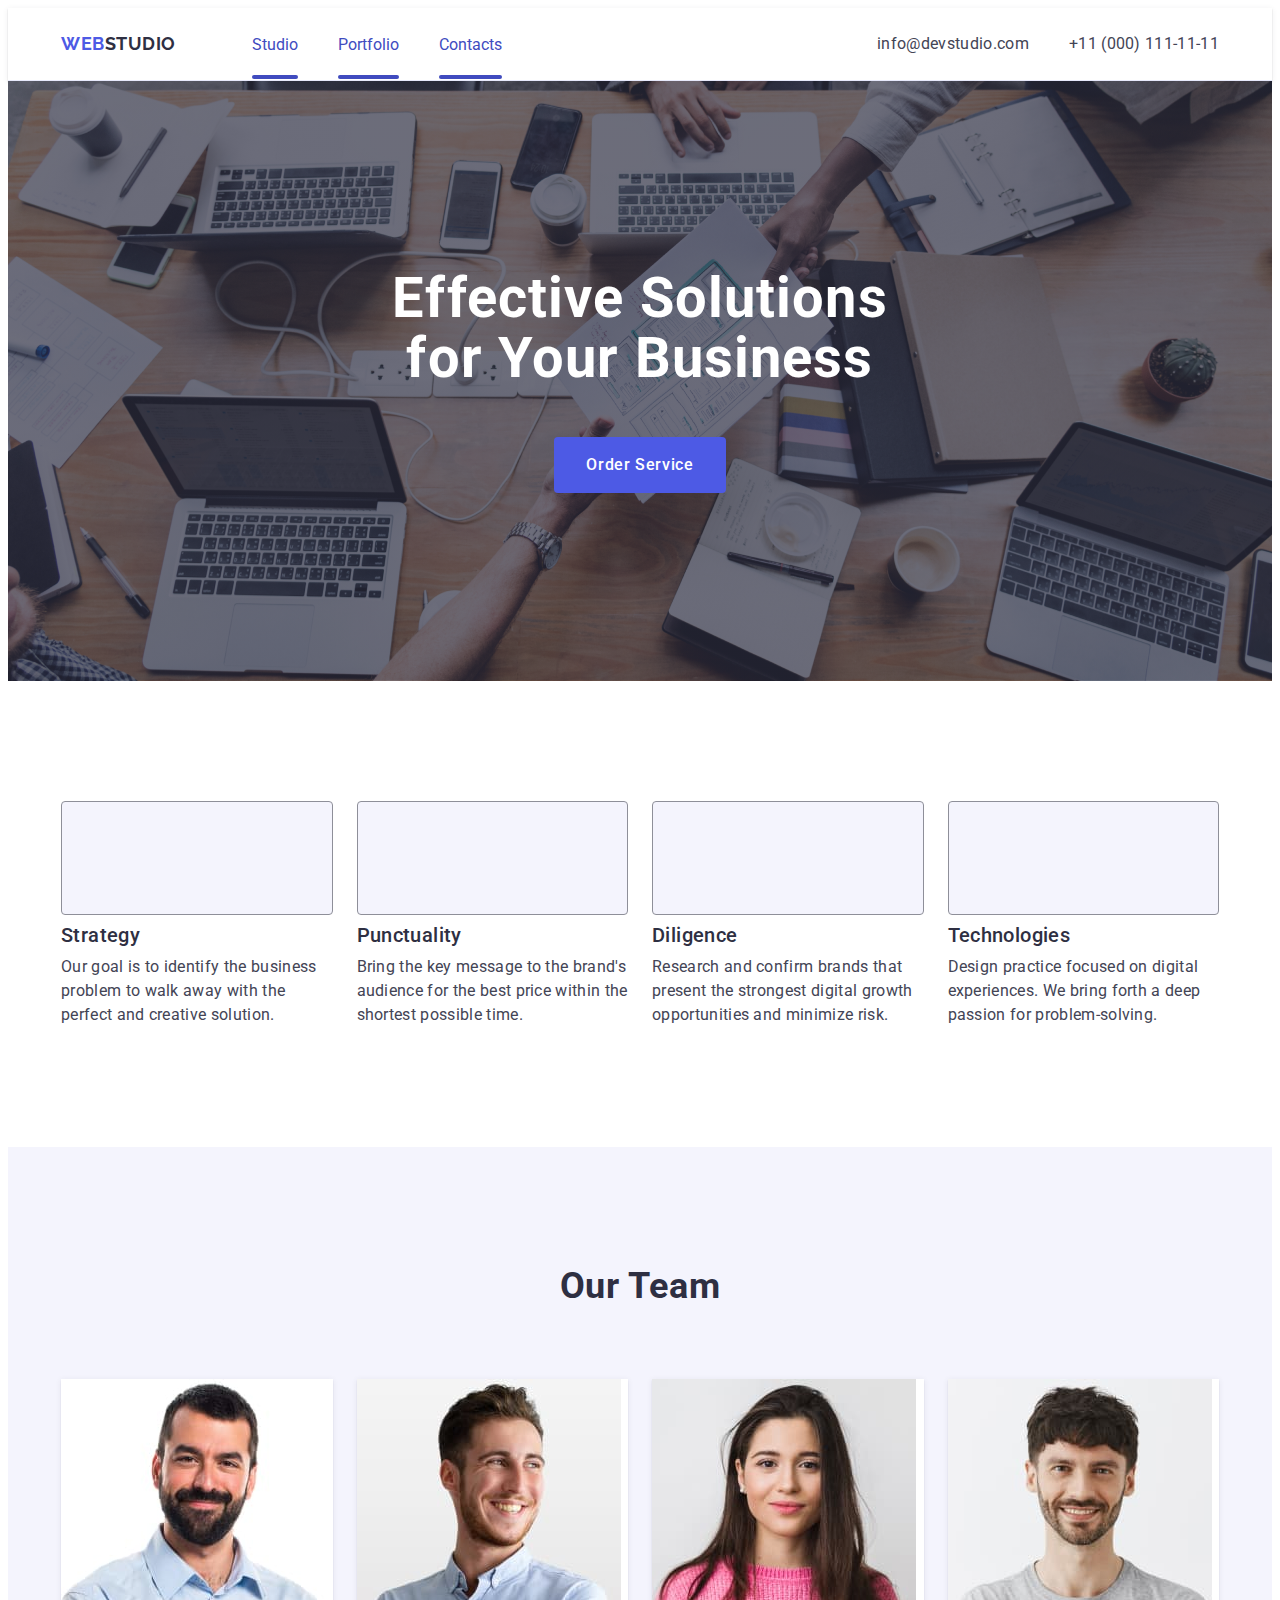
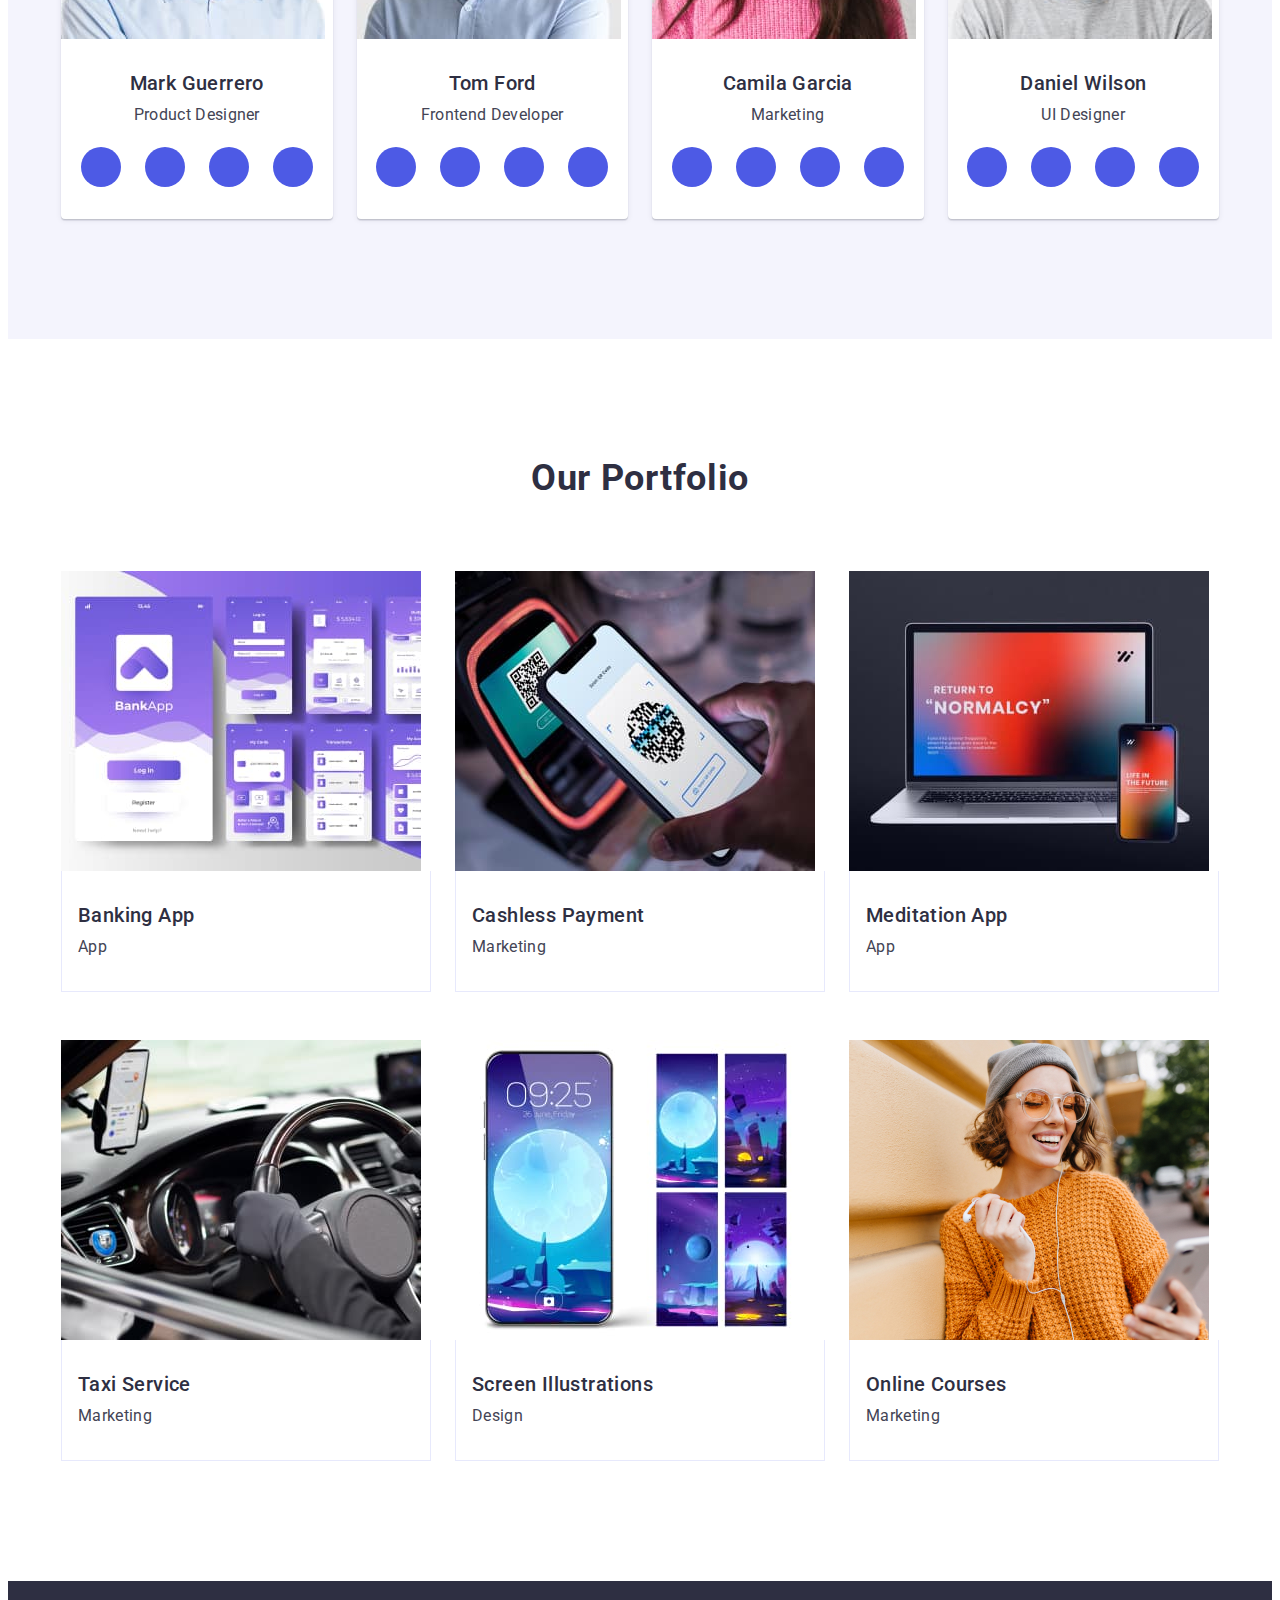
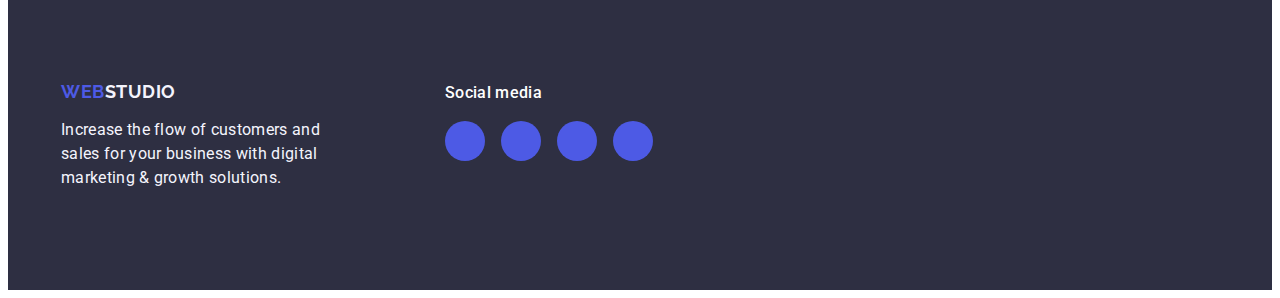
<file: index.html>
<!DOCTYPE html>
<html lang="en">
<head>
    <meta charset="UTF-8">
    <meta name="viewport" content="width=device-width, initial-scale=1.0">
    <title>Web Studio</title> 
    <link rel="preconnect" href="https://fonts.googleapis.com">
    <link rel="preconnect" href="https://fonts.gstatic.com" crossorigin>
    <link href="https://fonts.googleapis.com/css2?family=Roboto:ital,wght@0,400;0,500;0,700;1,400;1,500;1,700&display=swap" rel="stylesheet">
    <link rel="preconnect" href="https://fonts.googleapis.com">
    <link rel="preconnect" href="https://fonts.gstatic.com" crossorigin>
    <link href="https://fonts.googleapis.com/css2?family=Raleway:ital,wght@0,100..900;1,100..900&family=Roboto:ital,wght@0,700;1,700&display=swap" rel="stylesheet">
    <link rel="stylesheet" href="https://cdnjs.cloudflare.com/ajax/libs/modern-normalize/3.0.1/modern-normalize.min.css" integrity="sha512-q6WgHqiHlKyOqslT/lgBgodhd03Wp4BEqKeW6nNtlOY4quzyG3VoQKFrieaCeSnuVseNKRGpGeDU3qPmabCANg==" crossorigin="anonymous" referrerpolicy="no-referrer" />
    <link rel="stylesheet" href="css/styles.css" />
</head>

<body>
  <header class="headd">
    <div class="container header-container">
      <nav class="nvvv">
        <a href="./index.html" class="page-title">Web<span class="studio">Studio</span></a>
          <ul class="menuu">
            <li class="menufile-li-header"><a href="./index.html" class="menufiles">Studio</a></li>
            <li class="menufile-li-header"><a href="" class="menufiles">Portfolio</a></li>
            <li class="menufile-li-header"><a href="" class="menufiles">Contacts</a></li>
          </ul>
        </nav>
        <address class="addresss">
          <ul class="addr">
        <li><a href="mailto:info@devstudio.com" class="number">info@devstudio.com</a></li>
        <li><a href="tel:+110001111111" class="number">+11 (000) 111-11-11</a></li>
      </ul>
        </address>
      </div>
   </header>

  <main>
  <section class="sect">
    <div class="container">
  <h1 class="effective">Effective Solutions for Your Business</h1>
  <button type="button" class="but">Order Service</button>
  </div>
  </section>
  
  <section class="secttwo">
    <div class="container">
    <h2 class="visually-hidden">Benefits</h2>
  <ul class="secondpage">
  <li class="goals"><div class="icon-first-text">
  <svg class="page-logo-icon" width="64" height="64">
  <use href="./images/icons.svg#icon-antenna-1"></use>
</svg>
  </div>
  <h3 class="str">Strategy</h3>
  <p class="ggoal">Our goal is to identify the business problem to walk away with the perfect and creative solution.</p></li>
  <li class="goals">
    <div class="icon-first-text">
      <svg class="page-logo-icon" width="64" height="64">
      <use href="./images/icons.svg#icon-clock-1"></use>
    </svg>
      </div>
    <h3 class="str">Punctuality</h3>
  <p class="ggoal">Bring the key message to the brand's audience for the best price within the shortest possible time.</p></li>
  <li class="goals">
    <div class="icon-first-text">
      <svg class="page-logo-icon" width="64" height="64">
      <use href="./images/icons.svg#icon-diagram-1"></use>
    </svg>
      </div>
    <h3 class="str">Diligence</h3>
  <p class="ggoal">Research and confirm brands that present the strongest digital growth opportunities and minimize risk.</p></li>
  <li class="goals">
    <div class="icon-first-text">
      <svg class="page-logo-icon" width="64" height="64">
      <use href="./images/icons.svg#icon-astronaut-1"></use>
    </svg>
      </div>
    <h3 class="str">Technologies</h3>
  <p class="ggoal">Design practice focused on digital experiences. We bring forth a deep passion for problem-solving.</p></li>
 </ul>
</div>
  </section>

<section class="set">
  <div class="container">
  <h2 class="team">Our Team</h2>
 <ul class="teams">
 <li class="goteam"><img src="./images/tty.jpg"  width="264" alt="Mark Guerro"/>
 <div class="afff"><h3 class="teamgo">Mark Guerrero</h3>
 <p class="parag">Product Designer</p>

<ul class="icons-number-three">
<li class="social-media"><a href="" class="social-links">
  <svg class="page-logo-icon" width="16" height="16">
      <use href="./images/icons.svg#icon-instagram"></use>
    </svg>
</a>

</li>
<li class="social-media"><a href="" class="social-links">
  <svg class="page-logo-icon" width="16" height="16">
      <use href="./images/icons.svg#icon-twitter"></use>
    </svg>
</a>

</li>
<li class="social-media"><a href="" class="social-links">
  <svg class="page-logo-icon" width="16" height="16">
      <use href="./images/icons.svg#icon-facebook"></use>
    </svg>
</a>

</li>
<li class="social-media"><a href="" class="social-links">
  <svg class="page-logo-icon" width="16" height="16">
      <use href="./images/icons.svg#icon-linkedin"></use>
    </svg>
</a>

</li>
</ul>
</div></li>
 <li class="goteam"><img src="./images/Goit.jpg"  width="264" alt="Tom Ford" />
  <div class="afff"><h3 class="teamgo">Tom Ford</h3>
 <p class="parag">Frontend Developer</p>
 <ul class="icons-number-three">
  <li class="social-media"><a href="" class="social-links">
    <svg class="page-logo-icon" width="16" height="16">
        <use href="./images/icons.svg#icon-instagram"></use>
      </svg>
  </a>
  
  </li>
  <li class="social-media"><a href="" class="social-links">
    <svg class="page-logo-icon" width="16" height="16">
        <use href="./images/icons.svg#icon-twitter"></use>
      </svg>
  </a>
  
  </li>
  <li class="social-media"><a href="" class="social-links">
    <svg class="page-logo-icon" width="16" height="16">
        <use href="./images/icons.svg#icon-facebook"></use>
      </svg>
  </a>
  
  </li>
  <li class="social-media"><a href="" class="social-links">
    <svg class="page-logo-icon" width="16" height="16">
        <use href="./images/icons.svg#icon-linkedin"></use>
      </svg>
  </a>
  
  </li>
  </ul>
</div></li>
 <li class="goteam"><img src="./images/ggoo.jpg"  width="264" alt="Camila Garcia" />
  <div class="afff"><h3 class="teamgo">Camila Garcia</h3>
 <p class="parag">Marketing</p>
 <ul class="icons-number-three">
  <li class="social-media"><a href="" class="social-links">
    <svg class="page-logo-icon" width="16" height="16">
        <use href="./images/icons.svg#icon-instagram"></use>
      </svg>
  </a>
  
  </li>
  <li class="social-media"><a href="" class="social-links">
    <svg class="page-logo-icon" width="16" height="16">
        <use href="./images/icons.svg#icon-twitter"></use>
      </svg>
  </a>
  
  </li>
  <li class="social-media"><a href="" class="social-links">
    <svg class="page-logo-icon" width="16" height="16">
        <use href="./images/icons.svg#icon-facebook"></use>
      </svg>
  </a>
  
  </li>
  <li class="social-media"><a href="" class="social-links">
    <svg class="page-logo-icon" width="16" height="16">
        <use href="./images/icons.svg#icon-linkedin"></use>
      </svg>
  </a>
  
  </li>
  </ul>
</div></li>
 <li class="goteam"><img src="./images/ggo.jpg"  width="264" alt="Daniel Wilson" />
  <div class="afff"><h3 class="teamgo">Daniel Wilson</h3>
 <p class="parag">UI Designer</p>
 <ul class="icons-number-three">
  <li class="social-media"><a href="" class="social-links">
    <svg class="page-logo-icon" width="16" height="16">
        <use href="./images/icons.svg#icon-instagram"></use>
      </svg>
  </a>
  
  </li>
  <li class="social-media"><a href="" class="social-links">
    <svg class="page-logo-icon" width="16" height="16">
        <use href="./images/icons.svg#icon-twitter"></use>
      </svg>
  </a>
  
  </li>
  <li class="social-media"><a href="" class="social-links">
    <svg class="page-logo-icon" width="16" height="16">
        <use href="./images/icons.svg#icon-facebook"></use>
      </svg>
  </a>
  
  </li>
  <li class="social-media"><a href="" class="social-links">
    <svg class="page-logo-icon" width="16" height="16">
        <use href="./images/icons.svg#icon-linkedin"></use>
      </svg>
  </a>
  
  </li>
  </ul>
</div></li>
</ul>
</div>
 </section>
 <section class="secta">
  <div class="container">
    <h2  class="port">Our Portfolio</h2>
  <ul class="option">
<li class="pych">
  <div class="portfolio-items"><img src="./images/One.jpg"  width="360" alt="Banking App"/>
  <p class="hidden-text">
    14 Stylish and User-Friendly App Design Concepts · Task Manager App · Calorie Tracker App · Exotic Fruit Ecommerce App · Cloud Storage App
  </p>
  </div>
<div class="block"><h3 class="bank">Banking App</h3>
<p class="papp">App</p></div></li>
<li class="pych">
  <div class="portfolio-items"><img src="./images/two.jpg"  width="360" alt="Cashless Payment" />
    <p class="hidden-text">
      14 Stylish and User-Friendly App Design Concepts · Task Manager App · Calorie Tracker App · Exotic Fruit Ecommerce App · Cloud Storage App
    </p>
  </div>


  <div class="block"><h3 class="bank">Cashless Payment</h3>
<p class="papp">Marketing</p></div></li>
<li class="pych">
  
  <div class="portfolio-items"> <img src="./images/three.jpg"  width="360" alt="Meditation App" />
    <p class="hidden-text">
      14 Stylish and User-Friendly App Design Concepts · Task Manager App · Calorie Tracker App · Exotic Fruit Ecommerce App · Cloud Storage App
    </p>
    </div>

  <div class="block"><h3 class="bank">Meditation App</h3>
<p class="papp">App</p></div></li>

<li class="pych">
  <div class="portfolio-items">
<img src="./images/four.jpg"  width="360" alt="Taxi Service"/>
<p class="hidden-text">
  14 Stylish and User-Friendly App Design Concepts · Task Manager App · Calorie Tracker App · Exotic Fruit Ecommerce App · Cloud Storage App
</p>
</div>
  <div class="block"><h3 class="bank">Taxi Service</h3>
<p class="papp">Marketing</p></div></li>

<li class="pych">
  <div class="portfolio-items">
  <img src="./images/five.jpg"  width="360" alt="Screen Illustrations" />
  <p class="hidden-text">
    14 Stylish and User-Friendly App Design Concepts · Task Manager App · Calorie Tracker App · Exotic Fruit Ecommerce App · Cloud Storage App
  </p>
</div>
  <div class="block"><h3 class="bank">Screen Illustrations</h3>
<p class="papp">Design</p></div></li>
<li class="pych">
  <div class="portfolio-items">
  <img src="./images/six.jpg"  width="360" alt="Meditation App" />
  <p class="hidden-text">
    14 Stylish and User-Friendly App Design Concepts · Task Manager App · Calorie Tracker App · Exotic Fruit Ecommerce App · Cloud Storage App
  </p>
</div>
  <div class="block"><h3 class="bank">Online Courses</h3>
<p class="papp">Marketing</p></div></li>
  </ul>
</div>
 </section>
 </main>
 <footer class="bakcgr">
  <div class="container footer-section">
    <div class="footer-div-section">
  <a href="./index.html" class="logotwo">Web<span class="stu">Studio</span></a>
  <p class="fotit">Increase the flow of customers and sales for your business with digital marketing & growth solutions.</p>
  </div>
  <div class="div-section-social-media">
    <p class="footer-parag-social-media">Social media</p>
<ul class="footer-social-media-ul">
  <li class="footer-element-social-media">
    <a href="" class="social-links-footer">
      <svg class="page-logo-icon-footer" width="24" height="24">
          <use href="./images/icons.svg#icon-instagram"></use>
        </svg>
    </a>
  </li>
  <li class="footer-element-social-media"><a href="" class="social-links-footer">
    <svg class="page-logo-icon-footer" width="24" height="24">
        <use href="./images/icons.svg#icon-twitter"></use>
      </svg>
  </a>
</li>
  <li class="footer-element-social-media">
    <a href="" class="social-links-footer">
      <svg class="page-logo-icon-footer" width="24" height="24">
          <use href="./images/icons.svg#icon-facebook"></use>
        </svg>
    </a>
  </li>
  <li class="footer-element-social-media">
    <a href="" class="social-links-footer">
      <svg class="page-logo-icon-footer" width="24" height="24">
          <use href="./images/icons.svg#icon-linkedin"></use>
        </svg>
    </a>
  </li>
</ul>
  </div>
</div>
 </footer>
 
</body>
</html>
</file>
<file: css/styles.css>
body{
    font-family: "Roboto", sans-serif;
    background-color:#FFFFFF;
    color:#434455;
}
img{
    display: block;
}
h1, h2, h3, h4, h5, h6, p{
    margin: 0;
}
/* header */
.headd{
    border-bottom: 1px solid #e7e9fc;
margin:0;
box-shadow: 0px 2px 1px rgba(46, 47, 66, 0.08), 0px 1px 1px rgba(46, 47, 66, 0.16), 0px 1px 6px rgba(46, 47, 66, 0.08);
}
.header-container{
    display:flex;
    align-items:center;
}
.container{
    width: 1158px;
    margin: 0 auto;
    padding: 0 15px;
}
.nvvv{
    display: flex;
    align-items: center;

}
.page-title{
    font-family: "Raleway", sans-serif;
    font-weight: 700;
    font-size:18px;
    letter-spacing: 0.03em;
    text-transform: uppercase;
    color:#4d5ae5;
    line-height: 1.17;
    margin-right: 76px
}
.menuu{
    display: flex; 
    gap: 40px;
    
}
.menufiles:first-child{
    padding: 24px 0;
    display:block;
    color: #404bbf;
    font-family: "Roboto";
    position: relative; 
    transition:color 250ms cubic-bezier(0.4, 0, 0.2, 1);
}
.menufiles:last-child{
    margin: 0 auto;
}
.menufiles:first-child::after
{
    width: 100%;
    position: absolute;
    left: 0;
    bottom: -1px; 
    height: 4px; 
    background-color: #404bbf;
    border-radius: 2px;
content: '';
}
.studio{
    color: #2e2f42;
}

h1{
    font-family: "Roboto", sans-serif;
    font-size: 56px;
    line-height: 60px;
    letter-spacing: 2%;
}


.menufiles:not(:first-child){
    font-weight: 500;
    line-height: 1.5;
    font-size: 16px;
    letter-spacing: 0.02em;
    color:#2e2f42;
}


.menufiles:not(:first-child):hover{
    color:#404bbf;
}
.menufiles:not(:first-child):focus{
    color:#404bbf;
}

.addresss{
    font-style: normal;
    margin-left:auto;

}

.addr{
    display: flex;
    gap: 40px;

}
.addr:last-child{
    margin-right: 0;
}
.number{
    font-size: 16px;
    line-height: 1.5;
    letter-spacing: 0.02em;
    color:#434455;
    padding: 24px 0;
    display:block; 
    transition: color 250ms cubic-bezier(0.4, 0, 0.2, 1);
}

.add:hover,
.number:hover{
    color:#404bbf;
}

.add:focus,
.number:focus{
    color:#404bbf;
}
/* first-page */
.sect{
    background-color:#2e2f42;
    padding: 188px 0;
    background-image: linear-gradient(rgba(46, 47, 66, 0.7), rgba(46, 47, 66, 0.7)), url(../images/people-office.jpg);
    max-width: 1440px;
    background-repeat: no-repeat;
    background-position: center;
    background-size: cover;
    margin-left:auto;
    margin-right:auto;
}

.effective{
    font-size: 56px;
    line-height: 1.07;
    text-align: center;
    letter-spacing: 0.02em;
    color: #ffffff;
    max-width: 496px;
    margin-bottom:48px;
    margin-left:auto;
    margin-right:auto;
}

.but{
    background-color: #4D5AE5;
    font-family: "Roboto", sans-serif;
    font-weight: 500;
    font-size: 16px;
    line-height: 1.5;
    letter-spacing: 0.04em;
    color: #ffffff;
    cursor: pointer;
    display: block;
    min-width: 169px;
    border: 0; 
    border-radius: 4px; 
    padding: 16px 32px;
    margin:0 auto;
    transition:  background-color 250ms cubic-bezier(0.4, 0, 0.2, 1);
    

}

/* section number two */
.secttwo{
    padding: 120px 0;
}
.secondpage{
    display: flex;
    gap: 24px;
    margin-right: 24px;
}
.secondpage:last-child{
    margin-right: 0;
}
.but:hover{
    background-color:#404BBF;
}

.but:focus{
    background-color:#404BBF;
}

.icon-first-text{
    display:flex;
    align-items: center;
    justify-content: center;
    height: 112px;
    background-color: #f4f4fd;
    border-radius: 4px;
    border: 1px solid #8e8f99;
    margin-bottom: 8px;
}

.str{
    font-weight: 500;
    font-size: 20px;
    line-height: 1.2;
    letter-spacing: 0.02em;
    color:#2e2f42;
    margin-bottom: 8px;
}

.ggoal{
    line-height: 1.5;
    font-size: 16px;
    line-height: 1.5;
    letter-spacing: 0.02em;
    color:#434455;
    flex-basis: calc((100% - 3 * 24px));
}
/* section number three */
.set{
    background-color: #F4F4FD;
    padding: 120px 0;
}

.team{
    font-size: 36px;
    line-height: 1.11;
    text-align: center;
    letter-spacing: 0.02em;
    text-transform: capitalize;
    color: #2e2f42 ;
    margin-bottom: 72px;
}
.teams{
    display: flex;
    gap: 24px;
    margin-right: 24px;
}
.teams:last-child{
    margin-right: 0;
}
.goteam,
.goteamthree{
    background-color: #FFFFFF;
}



.afff{
    padding: 32px 0;

}
.goals{
    flex-basis: calc((100% - 72px) / 4);
}
.teamgo{
    font-weight: 500;
    font-size: 20px;
    line-height: 1.2;
    letter-spacing: 0.02em;
    color:#2e2f42;
    text-align: center;
    margin-bottom: 8px;
}
.goteam{
    border-radius: 0px 0px 4px 4px;
    flex-basis: calc((100% - 3 * 24px) / 4);
    box-shadow: 0px 1px 6px rgba(46, 47, 66, 0.08), 0px 1px 1px rgba(46, 47, 66, 0.16), 0px 2px 1px rgba(46, 47, 66, 0.08); 
}
.parag{
    font-size: 16px;
    line-height: 1.5;
    letter-spacing: 0.02em;
    text-align: center;
    margin-bottom: 20px;

}
.icons-number-three{
    display: flex;
    justify-content: center;
    gap:24px;
}

.social-media{
    width: 40px;
    height: 40px;
    
}
.social-links{
    width: 100%;
    height: 100%;
    background-color:#4d5ae5;
    border-radius:50%;
    display: flex;
    align-items: center;
    justify-content: center;
    fill:#f4f4fd;
    transition: background-color 250ms cubic-bezier(0.4, 0, 0.2, 1);
}

.social-links:hover{
    background-color: #404bbf;

}
.social-links:focus{
    background-color: #404bbf; 
}
.port{
    font-size: 36px;
    line-height: 1.11;
    text-align: center;
    letter-spacing: 0.02em;
    text-transform: capitalize;
    color:#2e2f42;
    margin-bottom: 72px;

}

.bank{
    font-weight: 500;
    font-size: 20px;
    line-height: 1.2;
    letter-spacing: 0.02em;
    color:#2e2f42;
    line-height: 1.2;
    margin-bottom: 8px;
}
.papp{
    line-height: 1.5;
    letter-spacing: 0.02em;
    color:#434455;
    font-size: 16px;
}

.bakcgr{
    background-color:#2e2f42;

}

.logotwo{
    font-family: "Raleway", sans-serif;
    font-weight: 700;
    font-size:18px;
    letter-spacing: 0.03em;
    text-transform: uppercase;
    color:#4d5ae5;
    line-height: 1.17;
}

.fotit{
    line-height: 1.5;
    color:#F4F4FD;
    letter-spacing: 0.02em;
}

.stu{
    color: #f4f4fd;
}

.visually-hidden {
    position: absolute;
    width: 1px;
    height: 1px;
    margin: -1px;
    border: 0;
    padding: 0;
    white-space: nowrap;
    clip-path: inset(100%);
    clip: rect(0 0 0 0);
    overflow: hidden;
}
/* section number four */
.secta{
    padding: 120px 0 120px 0;
}

.option{
    display: flex;
    flex-wrap: wrap;
    column-gap: 24px;
    row-gap: 48px; 

}
.pych{
    width: calc((100% - 48px) / 3);
    transition: box-shadow 250ms cubic-bezier(0.4, 0, 0.2, 1); 
    
    
}
.pych:hover{
    box-shadow: 0px 1px 6px rgba(46, 47, 66, 0.08), 0px 1px 1px rgba(46, 47, 66, 0.16), 0px 2px 1px rgba(46, 47, 66, 0.08);
    
    
}
.pych:hover .hidden-text{
    transform: translateY(0%);
}
.portfolio-items{
    position: relative;
    overflow: hidden;
}
.hidden-text{
    position: absolute; 
    top: 0;
    font-size: 16px;
    line-height: 1.5;
    letter-spacing: 0.02em;
    color:#f4f4fd;
    padding: 40px 32px;
    background-color: #4d5ae5;
    height: 100%; 
    width: 100%;
    transform: translateY(100%);
    transition: transform 250ms cubic-bezier(0.4, 0, 0.2, 1);

}
.block{
    padding: 32px 16px;
    border: 1px solid #e7e9fc;
    border-top: none;
}

a {text-decoration: none;}
ul {list-style: none;
    list-style-type: none;
    margin: 0;
    padding: 0;
    list-style-type: none;}
/* footer */
.bakcgr{
    padding: 100px 0;
}

.logotwo{
    margin-bottom: 16px;
    display: inline-block; 
}

.fotit{
    max-width: 264px;
}


.footer-section{
    display:flex;
    align-items: baseline;
}
.footer-div-section{
    margin-right: 120px;
}
.footer-parag-social-media{
    font-weight: 500;
    font-size: 16px;
    line-height: 1.5;
    letter-spacing: 0.02em;
    color:#FFFFFF;
    margin-bottom: 16px;
}
.footer-social-media-ul{
    display: flex;
    gap: 16px; 

}
.page-logo-icon-footer{
    fill:#f4f4fd;
}
.footer-element-social-media{
    width: 40px;
    height:40px;


}
.social-links-footer{
    width: 100%;
    height:100%;
    background-color:#4d5ae5;
    border-radius: 50%;
    display: flex;
    align-items: center;
    justify-content: center;
    transition: background-color 250ms cubic-bezier(0.4, 0, 0.2, 1);
}
.social-links-footer:hover{
    background-color: #31d0aa; 
}
.social-links-footer:focus{
    background-color: #31d0aa; 
}
/* Modal overlay */
</file>
